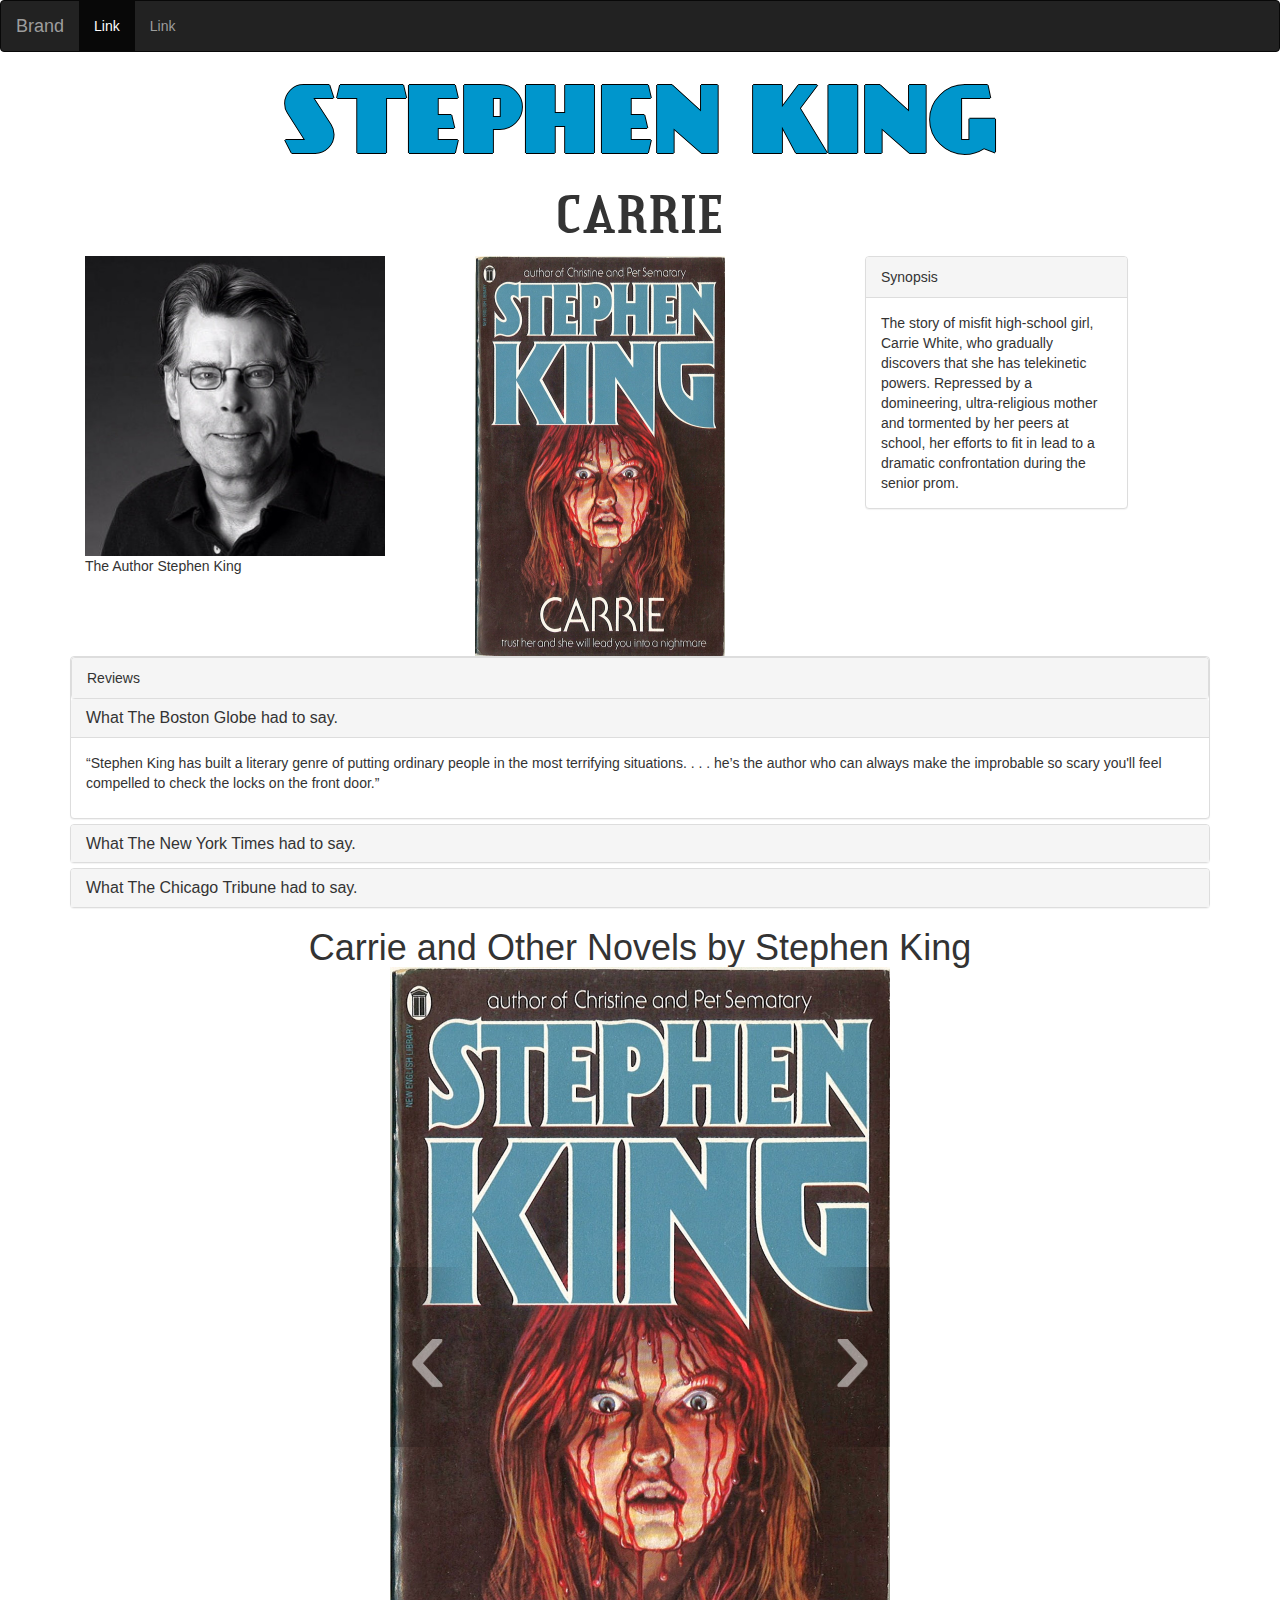
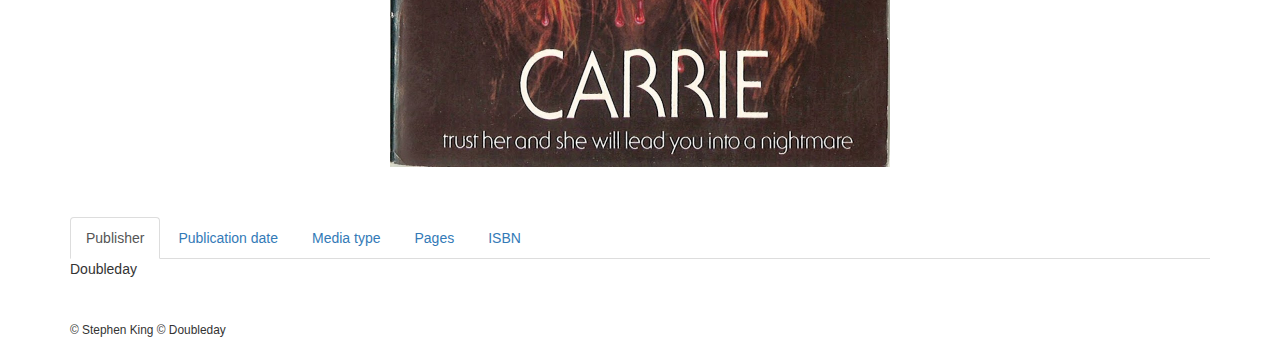
<file: index.html>
<!DOCTYPE html>
<html lang="en">

<head>
	<meta charset="utf-8">
	<meta http-equiv="X-UA-Compatible" content="IE=edge">
	<meta name="viewport" content="width=device-width, initial-scale=1">

	<title>Carrie</title>


	<link rel="stylesheet" href="css/bootstrap.min.css" />
	<link rel="stylesheet" href="css/custom.css" />

</head>

<body>
	<nav class="navbar navbar-inverse">

		<!-- Brand and toggle get grouped for better mobile display -->
		<div class="navbar-header">
			<a class="navbar-brand" href="#">Brand</a>
		</div>
		<div>
			<ul class="nav navbar-nav">
				<li class="active"><a href="#">Link</a></li>
				<li><a href="#">Link</a></li>
				<li class="dropdown">
		</div>
	</nav>


	<div class="container">

		<header>
			<h1>STEPHEN KING</h1>
			<h2>CARRIE</h2>
		</header>
		<main>
			<div class="container">
				<div class="row">
					<div class="col-sm-4">
						<figure>
							<img src="img/tumblr_nlm1gemtMr1seoxu2o1_1280.jpg" alt="Stephen King" id="King2">
							<figcaption>The Author Stephen King</figcaption>
						</figure>
					</div>
					<div class="col-sm-4">
						<img src="img/carrie-book-cover-11.jpg" alt="Carrie Cover" id="Carrie2">
					</div>
					<div class="col-sm-3" id="synopsis">
						<div class="panel panel-default">
							<div class="panel-heading">Synopsis</div>
							<div class="panel-body">
								The story of misfit high-school girl, Carrie White, who gradually discovers that she has telekinetic powers. Repressed by
								a domineering, ultra-religious mother and tormented by her peers at school, her efforts to fit in lead to a dramatic
								confrontation during the senior prom.
							</div>
						</div>
					</div>
				</div>
			</div>
			<div class="panel-group" id="accordion">

				<section class="panel panel-default">
					<div class="panel panel-default">
						<div class="panel-heading">Reviews</div>
					</div>
					<div class="panel-heading" role="tab" id="headingOne">
						<h2 class="panel-title"><a href="#collapseOne" role="button" data-toggle="collapse" data-parent="#accordion">What The Boston Globe had to say.</a></h2>
					</div>

					<div class="panel-collapse collapse in" role="tabpanel" id="collapseOne">
						<p class="panel-body">“Stephen King has built a literary genre of putting ordinary people in the most terrifying situations. . . . he’s the
							author who can always make the improbable so scary you'll feel compelled to check the locks on the front door.”</p>
					</div>

				</section>

				<section class="panel panel-default">
					<div class="panel-heading" role="tab" id="headingTwo">
						<h2 class="panel-title"><a href="#collapseTwo" role="button" data-toggle="collapse" data-parent="#accordion">What The New York Times had to say.</a></h2>
					</div>

					<div class="panel-collapse collapse" role="tabpanel" id="collapseTwo">
						<p class="panel-body">"Guaranteed to chill you."</p>
					</div>

				</section>

				<section class="panel panel-default">
					<div class="panel-heading" role="tab" id="headingThree">
						<h2 class="panel-title"><a href="#collapseThree" role="button" data-toggle="collapse" data-parent="#accordion">What The Chicago Tribune had to say.</a></h2>
					</div>

					<div class="panel-collapse collapse" role="tabpanel" id="collapseThree">
						<p class="panel-body">"Gory and horrifying.... You can't put it down."</p>
					</div>

				</section>

			</div>


		</main>
		<h1>Carrie and Other Novels by Stephen King</h1>
		<div id="myCarousel" class="carousel slide">
			
			<ol class="carousel-indicators">
				<li data-target="#myCarousel" data-slide-to="0" class="active"></li>
				<li data-target="#myCarousel" data-slide-to="1"></li>
				<li data-target="#myCarousel" data-slide-to="2"></li>
			</ol>

			<div class="carousel-inner">
				<div class="active item"><img src="img/carrie-book-cover-11.jpg" alt="Carrie Cover"></div>
				<div class="item"><img src="img/5183V8H1Y0L.jpg" alt="Shining Cover"></div>
				<div class="item"><img src="img/misery-9781501143106_hr.jpg" alt="Misery Cover"></div>
			</div>
			
			<a class="carousel-control left" href="#myCarousel" data-slide="prev">&lsaquo;</a>
			<a class="carousel-control right" href="#myCarousel" data-slide="next">&rsaquo;</a>
		</div>
		<div>

			<ul class="nav nav-tabs" role="tablist">
				<li role="presentation" class="active"><a href="#home" aria-controls="home" role="tab" data-toggle="tab">Publisher</a></li>
				<li role="presentation"><a href="#publication" aria-controls="publication" role="tab" data-toggle="tab">Publication date</a></li>
				<li role="presentation"><a href="#media" aria-controls="media" role="tab" data-toggle="tab">Media type</a></li>
				<li role="presentation"><a href="#pages" aria-controls="pages" role="tab" data-toggle="tab">Pages</a></li>
				<li role="presentation"><a href="#ISBN" aria-controls="ISBN" role="tab" data-toggle="tab">ISBN</a></li>
			</ul>

			<div class="tab-content">
				<div role="tabpanel" class="tab-pane active" id="home"> Doubleday</div>
				<div role="tabpanel" class="tab-pane" id="publication">April 5, 1974</div>
				<div role="tabpanel" class="tab-pane" id="media">Print (Hardcover)</div>
				<div role="tabpanel" class="tab-pane" id="pages">199</div>
				<div role="tabpanel" class="tab-pane" id="ISBN">978-0-385-08695-0</div>
			</div>

		</div>
		<footer>
			<p><small>© Stephen King © Doubleday</small></p>
		</footer>
	</div>

	<script src="https://ajax.googleapis.com/ajax/libs/jquery/1.12.4/jquery.min.js"></script>
	<script src="js/bootstrap.min.js"></script>
	<script src="js/custom.js"></script>
</body>

</html>
</file>
<file: css/custom.css>
/* Custom CSS */


.carousel {
      margin-bottom: 60px;
	  width: 500px;
	  margin: 0 auto;
    }

    .carousel .container {
      position: relative;
      z-index: 9;
    }

    .carousel-control {
      height: 180px;
      margin-top: 300px;
      font-size: 120px;
      text-shadow: 0 1px 1px white;
      background-color: transparent;
      border: 0;
      z-index: 10;
    }

    .carousel .item {
      height: 850px;
	  width: 500px;
    }
    .carousel img {
      position: absolute;
      top: 0;
      left: 0;
      min-width: 100%;
      height: 500px;
      max-width: none;
    }

    .carousel-caption {
      background-color: transparent;
      position: static;
      max-width: 550px;
      padding: 0 20px;
      margin-top: 200px;
    }
    .carousel-caption h1,
    .carousel-caption .lead {
      margin: 0;
      line-height: 1.25;
      color: #fff;
      text-shadow: 0 1px 1px rgba(0,0,0,.4);
    }
    .carousel-caption .btn {
      margin-top: 10px;
    }
	#King2{	
  	  display: block;
  	  max-width:300px;
  	  max-height:300px;
  	  width: auto;
  	  height: auto;
	}
	#Carrie2{	
 	  display: block;
  	  max-width:400px;
  	  max-height:400px;
      width: auto;
      height: auto;
}
@font-face {
    font-family: 'dayposterblackregular';
    src: url('../fonts/dayposterblack_regular_macroman/DAYPBL__-webfont.eot');
    src: url('../fonts/dayposterblack_regular_macroman/DAYPBL__-webfont.eot?#iefix') format('embedded-opentype'),
         url('../fonts/dayposterblack_regular_macroman/DAYPBL__-webfont.woff') format('woff'),
         url('../fonts/dayposterblack_regular_macroman/DAYPBL__-webfont.ttf') format('truetype'),
         url('../fonts/dayposterblack_regular_macroman/DAYPBL__-webfont.svg#dayposterblackregular') format('svg');
    font-weight: normal;
    font-style: normal;

}
@font-face {
    font-family: 'credit_valleybold';
    src: url('../fonts/creditvalleybold-webfont.eot');
    src: url('../fonts/creditvalleybold-webfont.eot?#iefix') format('embedded-opentype'),
         url('../fonts/creditvalleybold-webfont.woff2') format('woff2'),
         url('../fonts/creditvalleybold-webfont.woff') format('woff'),
         url('../fonts/creditvalleybold-webfont.ttf') format('truetype'),
         url('../fonts/creditvalleybold-webfont.svg#credit_valleybold') format('svg');
    font-weight: normal;
    font-style: normal;

}
header h1 {
	font-family: "dayposterblackregular", Impact, Arial, sans-serif;
	color: rgb(0, 150, 204);
    text-shadow: -1px 0 black, 0 1px black, 1px 0 black, 0 -1px black;
	font-size: 6em;
}
header h2 {
	font-family: "credit_valleybold", Impact, Arial, sans-serif;
	font-size: 4em;
	text-align: center;
				
}

footer{
	padding-top: 40px;
	padding-bottom: 15px;

}
h1{
	text-align: center;
	margin: 0 auto;
}
</file>
